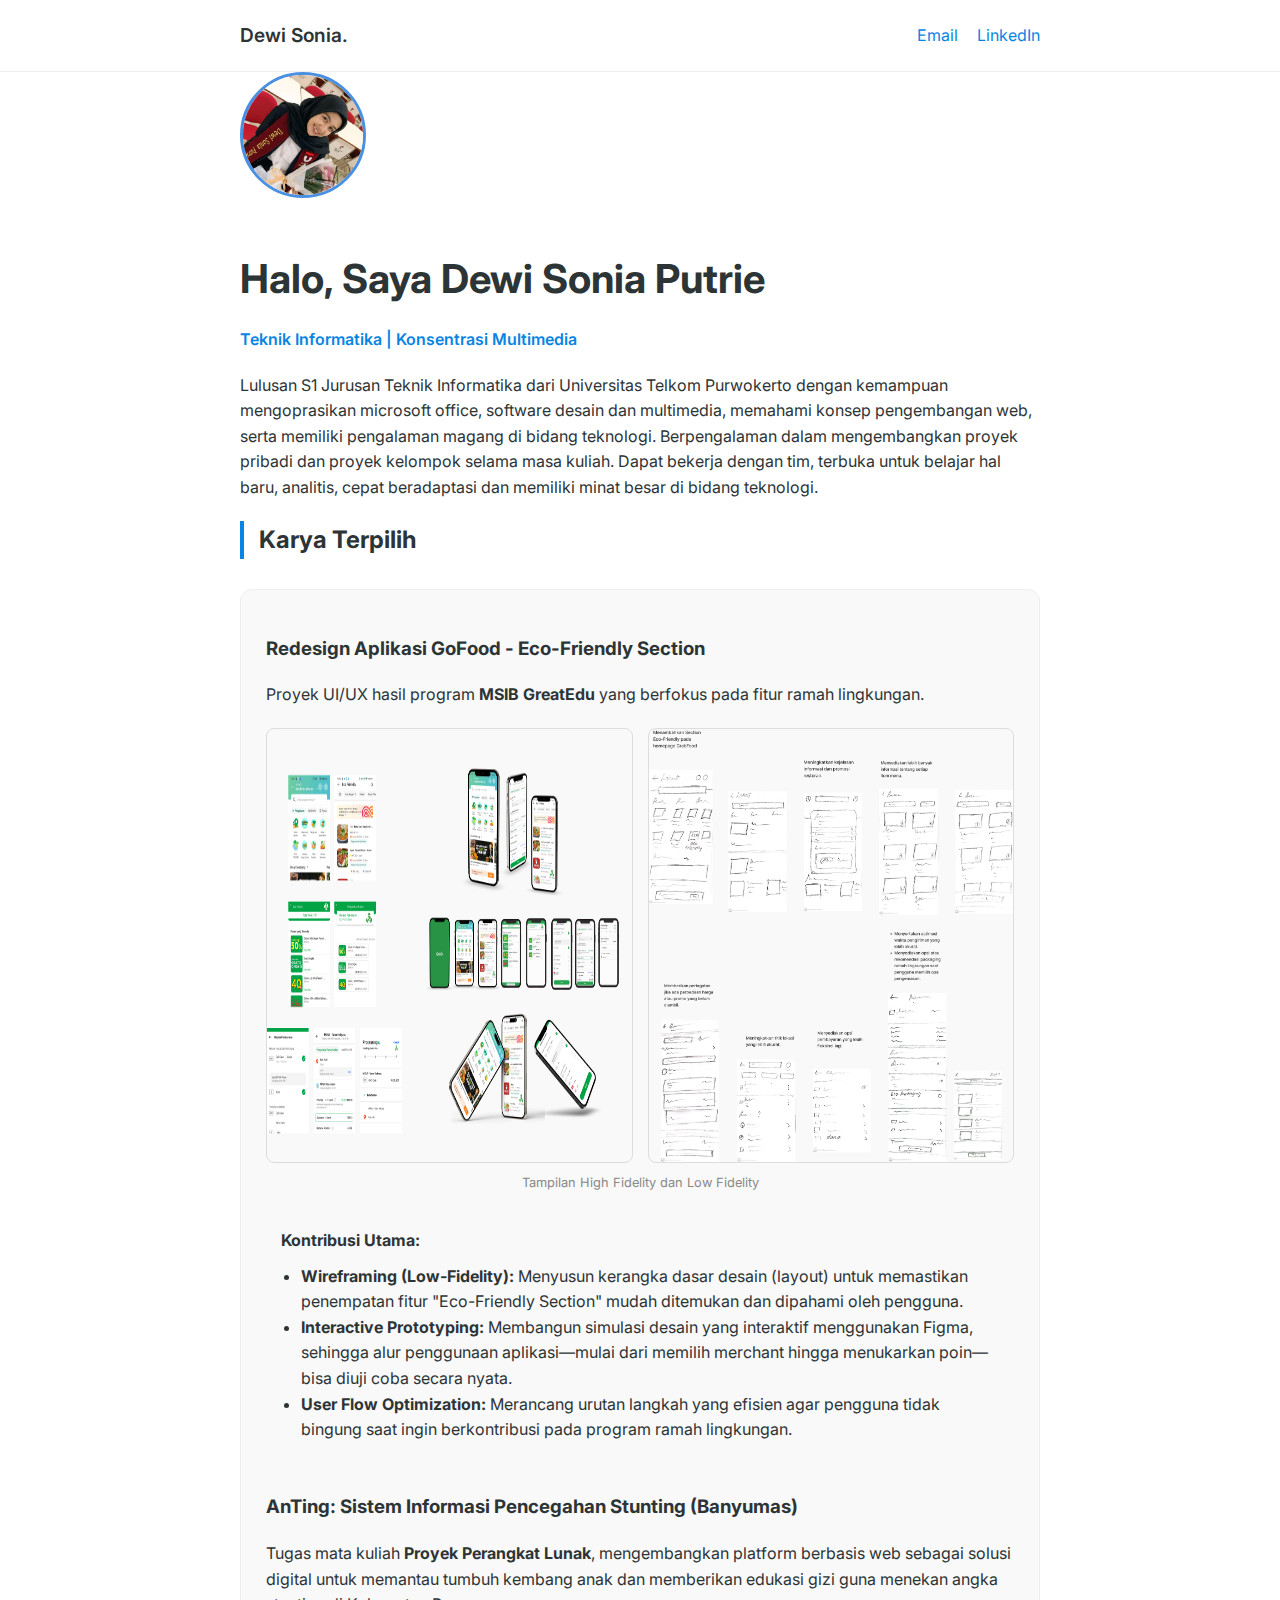
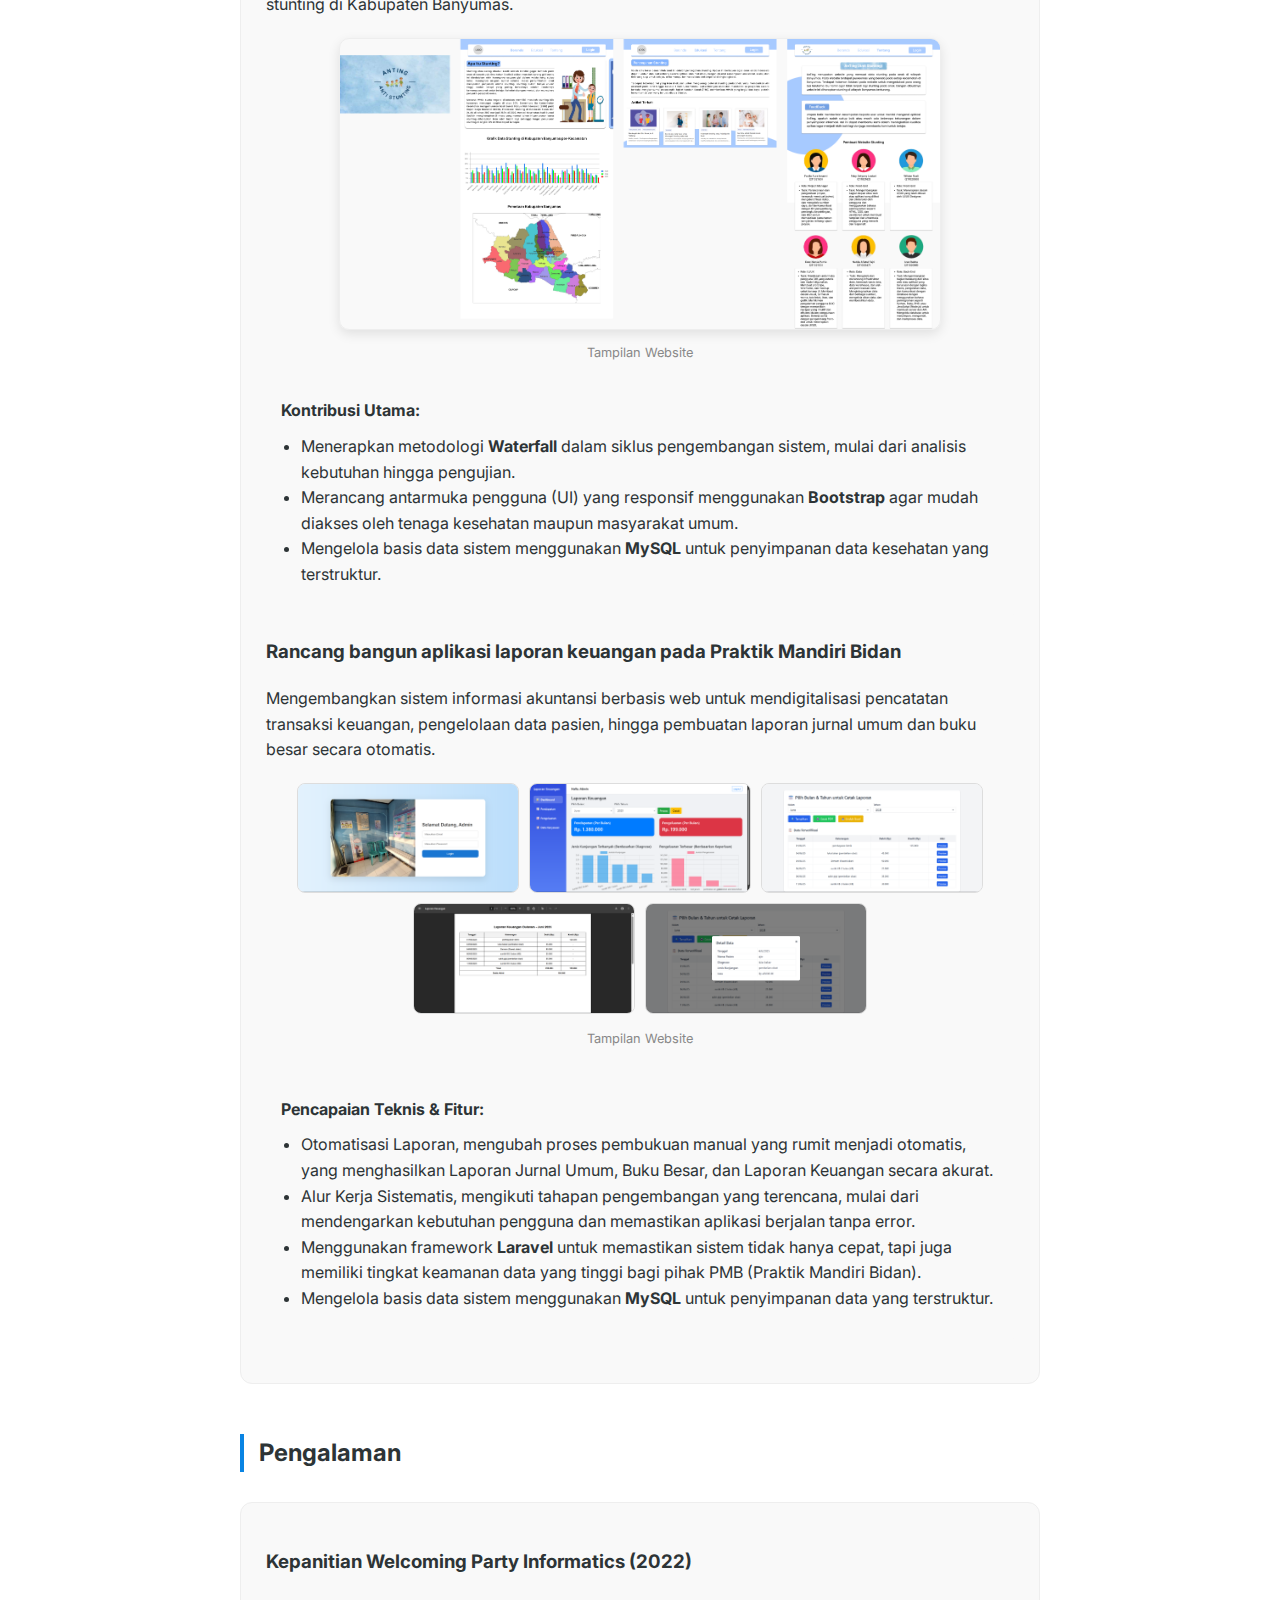
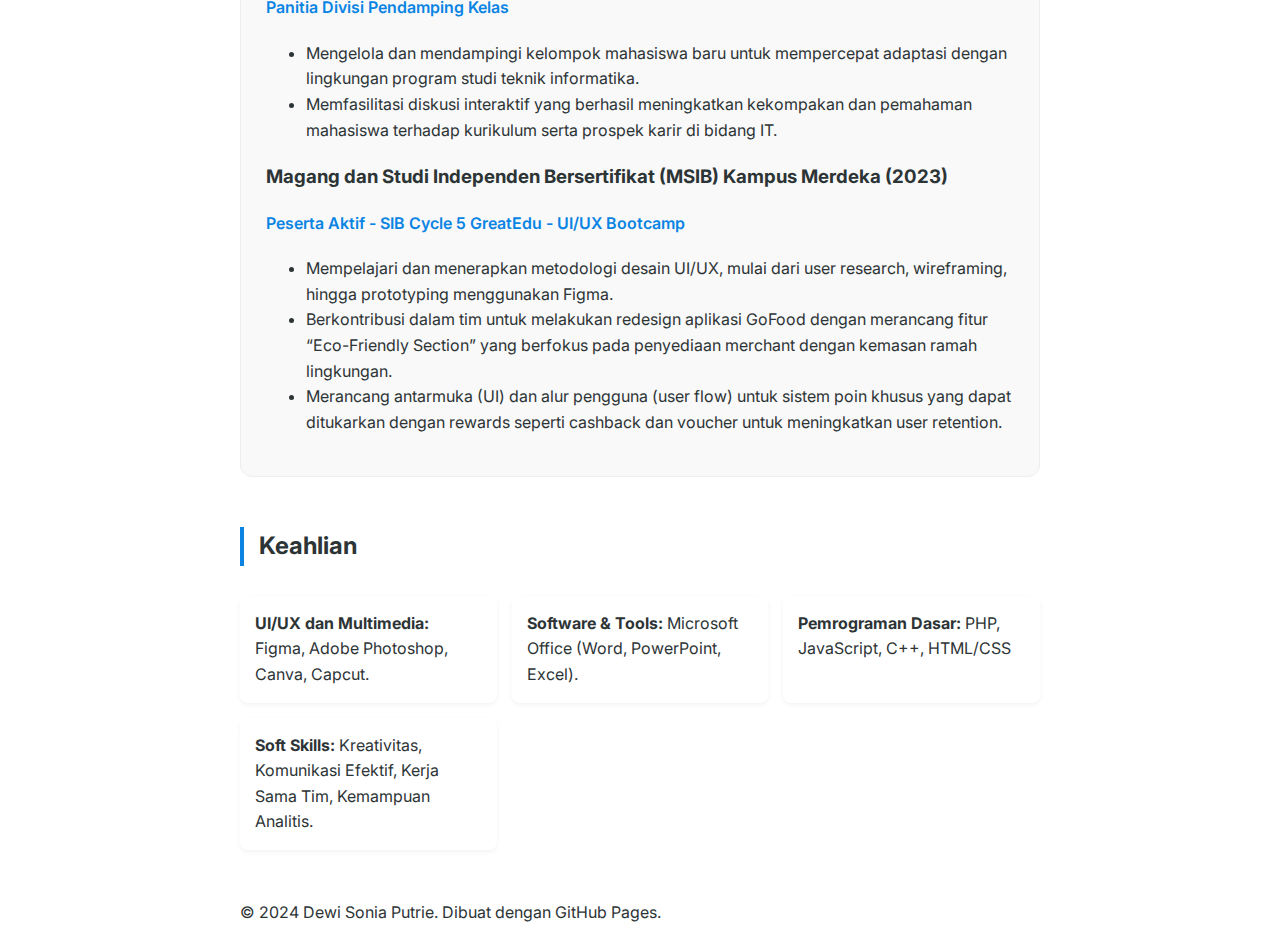
<file: index.html>
<!DOCTYPE html>
<html lang="id">
<head>
    <meta charset="UTF-8">
    <meta name="viewport" content="width=device-width, initial-scale=1.0">
    <title>Dewi Sonia Putrie | Portofolio</title>
    <link rel="stylesheet" href="style.css">
    <link href="https://fonts.googleapis.com/css2?family=Inter:wght@300;400;600&display=swap" rel="stylesheet">
</head>
<body>
    <nav>
        <div class="container">
            <span class="logo">Dewi Sonia.</span>
            <div class="contact-links">
                <a href="mailto:dewisoniaputrie@gmail.com">Email</a>
                <a href="https://www.linkedin.com/in/dewi-sonia-putrie-aa0533281/">LinkedIn</a>
            </div>
        </div>
    </nav>

    <header class="container">
        <img src="Profil.jpeg" alt="Dewi Sonia" style="width: 120px; height: 120px; border-radius: 50%; object-fit: cover; margin-bottom: 15px; border: 3px solid #4a90e2;">
        <h1>Halo, Saya Dewi Sonia Putrie</h1>
        <p class="subtitle">Teknik Informatika | Konsentrasi Multimedia </p>
        <p class="bio">Lulusan S1 Jurusan Teknik Informatika dari Universitas Telkom Purwokerto dengan kemampuan mengoprasikan microsoft office, software desain dan multimedia, memahami konsep pengembangan web, serta memiliki pengalaman magang di bidang teknologi. Berpengalaman dalam mengembangkan proyek pribadi dan proyek kelompok selama masa kuliah. Dapat bekerja dengan tim, terbuka untuk belajar hal baru, analitis, cepat beradaptasi dan memiliki minat besar di bidang teknologi.</p>
    </header>

    <main class="container">
        <section id="projects">
            <h2>Karya Terpilih</h2>
            <div class="card">
                <h3>Redesign Aplikasi GoFood - Eco-Friendly Section</h3>
                <p>Proyek UI/UX hasil program <strong>MSIB GreatEdu</strong> yang berfokus pada fitur ramah lingkungan.</p>
                
                <div style="margin: 20px 0;">
                    <div style="display: flex; gap: 15px; flex-wrap: wrap;">
                        <img src="high fidelity.png" alt="Sketsa" style="flex: 1; min-width: 250px; border-radius: 8px; border: 1px solid #ddd;">
                        <img src="low fidelity.png" alt="Hasil Akhir" style="flex: 1; min-width: 250px; border-radius: 8px; border: 1px solid #ddd;">
                    </div>
                    <p style="font-size: 0.8rem; color: #888; margin-top: 10px; text-align: center;">Tampilan High Fidelity dan Low Fidelity</p>
                </div>
                <div style="background: #f9f9f9; padding: 15px; border-radius: 8px; margin-bottom: 15px;">
                    <strong>Kontribusi Utama:</strong>
                    <ul style="padding-left: 20px; margin-top: 10px;">
                        <li><strong>Wireframing (Low-Fidelity):</strong> Menyusun kerangka dasar desain (layout) untuk memastikan penempatan fitur "Eco-Friendly Section" mudah ditemukan dan dipahami oleh pengguna.</li>
                        <li><strong>Interactive Prototyping:</strong> Membangun simulasi desain yang interaktif menggunakan Figma, sehingga alur penggunaan aplikasi—mulai dari memilih merchant hingga menukarkan poin—bisa diuji coba secara nyata.</li>
                        <li><strong>User Flow Optimization:</strong> Merancang urutan langkah yang efisien agar pengguna tidak bingung saat ingin berkontribusi pada program ramah lingkungan.</li>
                    </ul>
                </div>
                
                <h3>AnTing: Sistem Informasi Pencegahan Stunting (Banyumas)</h3>
                <p>Tugas mata kuliah <strong>Proyek Perangkat Lunak</strong>, mengembangkan platform berbasis web sebagai solusi digital untuk memantau tumbuh kembang anak dan memberikan edukasi gizi guna menekan angka stunting di Kabupaten Banyumas.</p>
                
                <div style="text-align: center; margin: 20px 0;">
                    <img src="anting.png" alt="Preview Website AnTing" style="width: 100%; max-width: 600px; border-radius: 10px; box-shadow: 0 4px 12px rgba(0,0,0,0.1); border: 1px solid #eee;">
                    <p style="font-size: 0.8rem; color: #888; margin-top: 5px;">Tampilan Website</p>
                </div>
                <div style="background: #f9f9f9; padding: 15px; border-radius: 8px; margin-bottom: 15px;">
                    <strong>Kontribusi Utama:</strong>
                    <ul style="padding-left: 20px; margin-top: 10px;">
                        <li>Menerapkan metodologi <strong>Waterfall</strong> dalam siklus pengembangan sistem, mulai dari analisis kebutuhan hingga pengujian.</li>
                        <li>Merancang antarmuka pengguna (UI) yang responsif menggunakan <strong>Bootstrap</strong> agar mudah diakses oleh tenaga kesehatan maupun masyarakat umum.</li>
                        <li>Mengelola basis data sistem menggunakan <strong>MySQL</strong> untuk penyimpanan data kesehatan yang terstruktur.</li>
                    </ul>
                </div>

                <h3>Rancang bangun aplikasi laporan keuangan pada Praktik Mandiri Bidan</h3>
                <p>Mengembangkan sistem informasi akuntansi berbasis web untuk mendigitalisasi pencatatan transaksi keuangan, pengelolaan data pasien, hingga pembuatan laporan jurnal umum dan buku besar secara otomatis.</p>
                
                <div style="text-align: center; margin: 20px 0; display: flex; justify-content: center; gap: 10px; flex-wrap: wrap;">
                    <img src="TA1.png" alt="Sketsa" style="width: 220px; border-radius: 8px; border: 1px solid #ddd;">
                    <img src="TA2.png" alt="Hasil Akhir" style="width: 220px; border-radius: 8px; border: 1px solid #ddd;">
                    <img src="TA3.png" alt="Sketsa" style="width: 220px; border-radius: 8px; border: 1px solid #ddd;">
                    <img src="TA4.png" alt="Hasil Akhir" style="width: 220px; border-radius: 8px; border: 1px solid #ddd;">
                    <img src="TA5.png" alt="Sketsa" style="width: 220px; border-radius: 8px; border: 1px solid #ddd;">
                    <p style="width: 100%; font-size: 0.8rem; color: #888; margin-top: 5px;">Tampilan Website</p>
                </div>
                <div style="background: #f9f9f9; padding: 15px; border-radius: 8px; margin-bottom: 15px;">
                    <strong>Pencapaian Teknis & Fitur:</strong>
                    <ul style="padding-left: 20px; margin-top: 10px;">
                        <li>Otomatisasi Laporan,</strong> mengubah proses pembukuan manual yang rumit menjadi otomatis, yang menghasilkan Laporan Jurnal Umum, Buku Besar, dan Laporan Keuangan secara akurat.</li>
                        <li>Alur Kerja Sistematis,</strong> mengikuti tahapan pengembangan yang terencana, mulai dari mendengarkan kebutuhan pengguna dan memastikan aplikasi berjalan tanpa error.</li>
                        <li>Menggunakan framework <strong>Laravel</strong> untuk memastikan sistem tidak hanya cepat, tapi juga memiliki tingkat keamanan data yang tinggi bagi pihak PMB (Praktik Mandiri Bidan).</li>
                        <li>Mengelola basis data sistem menggunakan <strong>MySQL</strong> untuk penyimpanan data yang terstruktur.</li>
                    </ul>
                </div>
            </div>
        </section>
        <section id="experience">
            <h2>Pengalaman </h2>
            <div class="card">
                <h3>Kepanitian Welcoming Party Informatics (2022)</h3>
                <p class="subtitle">Panitia Divisi Pendamping Kelas</p>
                <ul>
                    <li>Mengelola dan mendampingi kelompok mahasiswa baru untuk mempercepat adaptasi dengan lingkungan program studi teknik informatika.</li>
                    <li>Memfasilitasi diskusi interaktif yang berhasil meningkatkan kekompakan dan pemahaman mahasiswa terhadap kurikulum serta prospek karir di bidang IT.</li>
                </ul>
                <h3>Magang dan Studi Independen Bersertifikat (MSIB) Kampus Merdeka (2023)</h3>
                <p class="subtitle">Peserta Aktif - SIB Cycle 5 GreatEdu - UI/UX Bootcamp</p>
                <ul>
                    <li>Mempelajari dan menerapkan metodologi desain UI/UX, mulai dari user research, wireframing, hingga prototyping menggunakan Figma.</li>
                    <li>Berkontribusi dalam tim untuk melakukan redesign aplikasi GoFood dengan merancang fitur “Eco-Friendly Section” yang berfokus pada penyediaan merchant dengan kemasan ramah lingkungan.</li>
                    <li>Merancang antarmuka (UI) dan alur pengguna (user flow) untuk sistem poin khusus yang dapat ditukarkan dengan rewards seperti cashback dan voucher untuk meningkatkan user retention.</li>
                </ul>
            </div>
        </section>

        <section id="skills">
            <h2>Keahlian</h2>
            <div class="skill-grid">
                <div class="skill-item"><strong>UI/UX dan Multimedia:</strong> Figma, Adobe Photoshop, Canva, Capcut.</div>
                <div class="skill-item"><strong>Software & Tools:</strong> Microsoft Office (Word, PowerPoint, Excel).</div>
                <div class="skill-item"><strong>Pemrograman Dasar:</strong> PHP, JavaScript, C++, HTML/CSS</div>
                <div class="skill-item"><strong>Soft Skills:</strong> Kreativitas, Komunikasi Efektif, Kerja Sama Tim, Kemampuan Analitis.</div>
            </div>
        </section>
    </main>

    <footer class="container">
        <p>&copy; 2024 Dewi Sonia Putrie. Dibuat dengan GitHub Pages.</p>
    </footer>
</body>

</html>
</file>
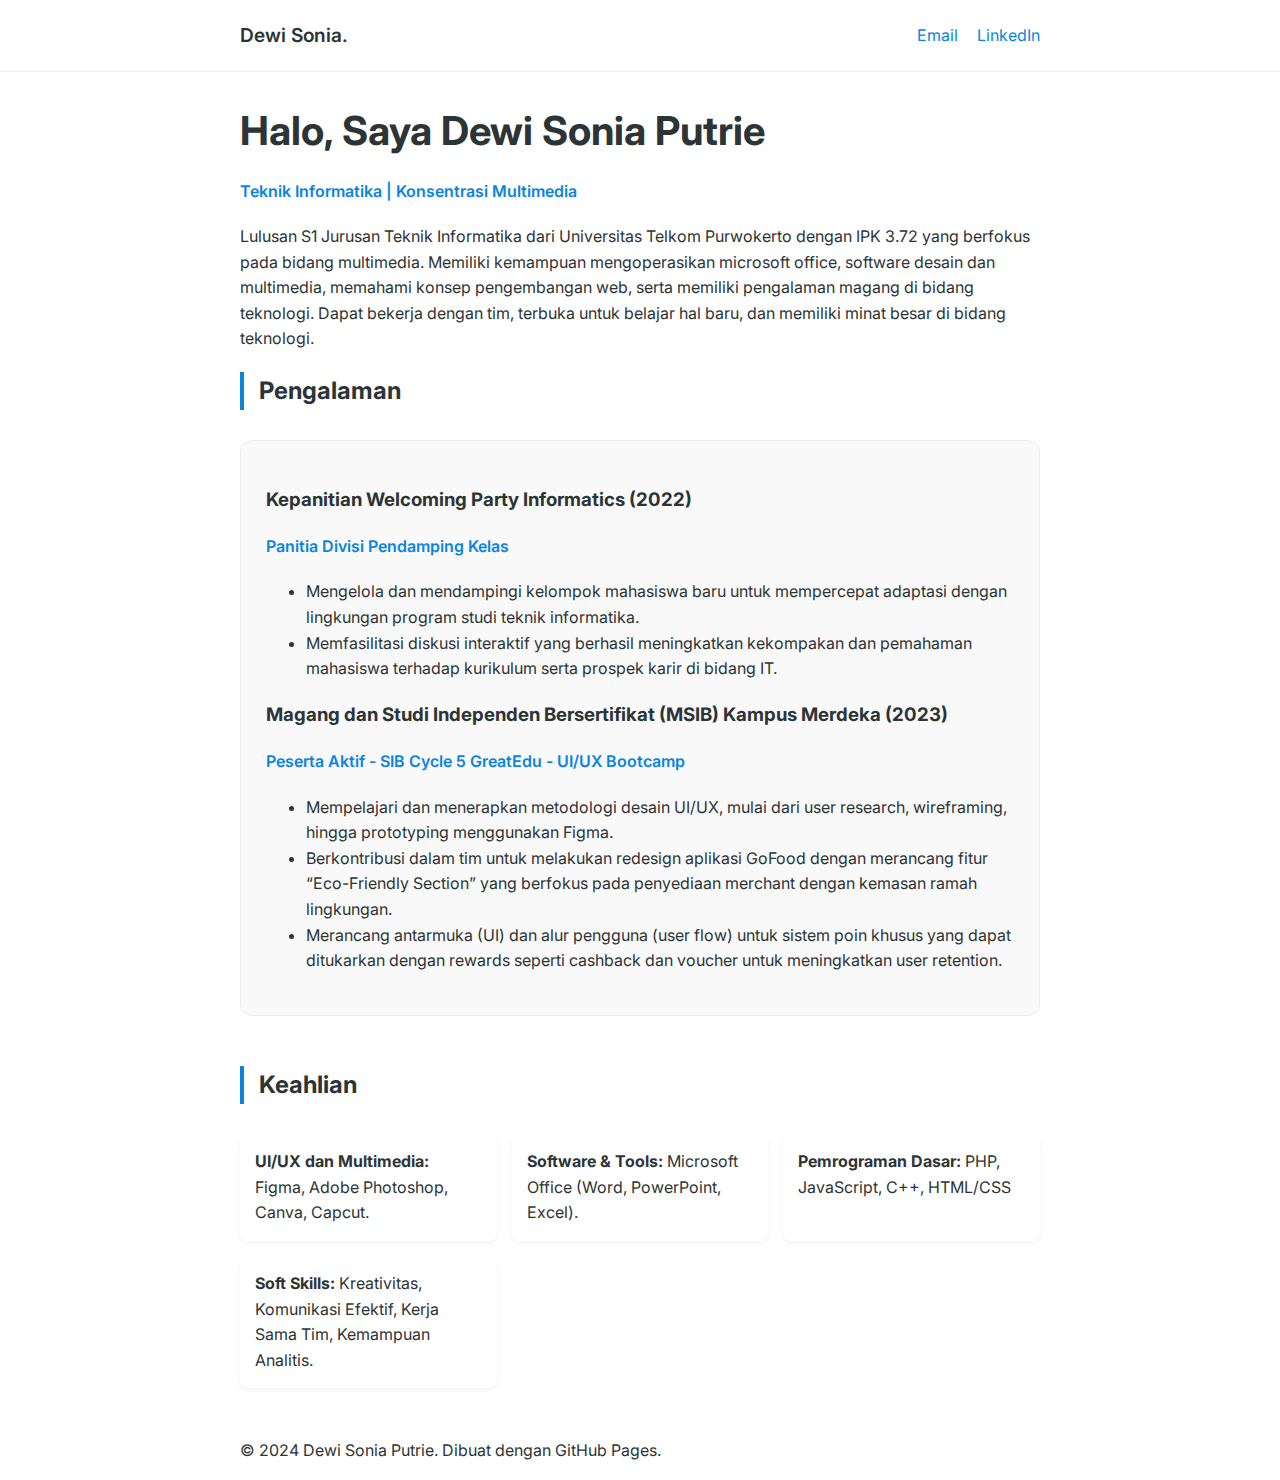
<file: Portofolio - Dewi Sonia Putrie/index.html>
<!DOCTYPE html>
<html lang="id">
<head>
    <meta charset="UTF-8">
    <meta name="viewport" content="width=device-width, initial-scale=1.0">
    <title>Dewi Sonia Putrie | Portofolio</title>
    <link rel="stylesheet" href="style.css">
    <link href="https://fonts.googleapis.com/css2?family=Inter:wght@300;400;600&display=swap" rel="stylesheet">
</head>
<body>
    <nav>
        <div class="container">
            <span class="logo">Dewi Sonia.</span>
            <div class="contact-links">
                <a href="mailto:dewisonia093@gmail.com">Email</a>
                <a href="https://www.linkedin.com/in/dewi-sonia-putrie-aa0533281/">LinkedIn</a>
            </div>
        </div>
    </nav>

    <header class="container">
        <h1>Halo, Saya Dewi Sonia Putrie</h1>
        <p class="subtitle">Teknik Informatika | Konsentrasi Multimedia </p>
        <p class="bio">Lulusan S1 Jurusan Teknik Informatika dari Universitas Telkom Purwokerto dengan IPK 3.72 yang berfokus pada bidang multimedia. Memiliki kemampuan mengoperasikan microsoft office, software desain dan multimedia, memahami konsep pengembangan web, serta memiliki pengalaman magang di bidang teknologi. Dapat bekerja dengan tim, terbuka untuk belajar hal baru, dan memiliki minat besar di bidang teknologi.</p>
    </header>

    <main class="container">
        <section id="experience">
            <h2>Pengalaman </h2>
            <div class="card">
                <h3>Kepanitian Welcoming Party Informatics (2022)</h3>
                <p class="subtitle">Panitia Divisi Pendamping Kelas</p>
                <ul>
                    <li>Mengelola dan mendampingi kelompok mahasiswa baru untuk mempercepat adaptasi dengan lingkungan program studi teknik informatika.</li>
                    <li>Memfasilitasi diskusi interaktif yang berhasil meningkatkan kekompakan dan pemahaman mahasiswa terhadap kurikulum serta prospek karir di bidang IT.</li>
                </ul>
                <h3>Magang dan Studi Independen Bersertifikat (MSIB) Kampus Merdeka (2023)</h3>
                <p class="subtitle">Peserta Aktif - SIB Cycle 5 GreatEdu - UI/UX Bootcamp</p>
                <ul>
                    <li>Mempelajari dan menerapkan metodologi desain UI/UX, mulai dari user research, wireframing, hingga prototyping menggunakan Figma.</li>
                    <li>Berkontribusi dalam tim untuk melakukan redesign aplikasi GoFood dengan merancang fitur “Eco-Friendly Section” yang berfokus pada penyediaan merchant dengan kemasan ramah lingkungan.</li>
                    <li>Merancang antarmuka (UI) dan alur pengguna (user flow) untuk sistem poin khusus yang dapat ditukarkan dengan rewards seperti cashback dan voucher untuk meningkatkan user retention.</li>
                </ul>
            </div>
        </section>

        <section id="skills">
            <h2>Keahlian</h2>
            <div class="skill-grid">
                <div class="skill-item"><strong>UI/UX dan Multimedia:</strong> Figma, Adobe Photoshop, Canva, Capcut.</div>
                <div class="skill-item"><strong>Software & Tools:</strong> Microsoft Office (Word, PowerPoint, Excel).</div>
                <div class="skill-item"><strong>Pemrograman Dasar:</strong> PHP, JavaScript, C++, HTML/CSS</div>
                <div class="skill-item"><strong>Soft Skills:</strong> Kreativitas, Komunikasi Efektif, Kerja Sama Tim, Kemampuan Analitis.</div>
            </div>
        </section>
    </main>

    <footer class="container">
        <p>&copy; 2024 Dewi Sonia Putrie. Dibuat dengan GitHub Pages.</p>
    </footer>
</body>
</html>
</file>
<file: style.css>
:root {
    --primary: #2d3436;
    --accent: #0984e3;
    --text: #636e72;
    --bg: #ffffff;
}

body {
    font-family: 'Inter', sans-serif;
    line-height: 1.6;
    color: var(--primary);
    background: var(--bg);
    margin: 0;
    padding: 0;
}

.container {
    max-width: 800px;
    margin: 0 auto;
    padding: 0 20px;
}

nav {
    padding: 20px 0;
    border-bottom: 1px solid #eee;
}

nav .container {
    display: flex;
    justify-content: space-between;
    align-items: center;
}

.logo { font-weight: 600; font-size: 1.2rem; }

header { padding: 80px 20px; }

h1 { font-size: 2.5rem; margin-bottom: 10px; }

.subtitle { color: var(--accent); font-weight: 600; margin-bottom: 20px; }

section { margin-bottom: 50px; }

h2 { border-left: 4px solid var(--accent); padding-left: 15px; margin-bottom: 30px; }

.card {
    background: #f9f9f9;
    padding: 25px;
    border-radius: 12px;
    border: 1px solid #eee;
}

.skill-grid {
    display: grid;
    grid-template-columns: repeat(auto-fit, minmax(200px, 1fr));
    gap: 15px;
}

.skill-item {
    background: #fff;
    padding: 15px;
    border-radius: 8px;
    box-shadow: 0 2px 5px rgba(0,0,0,0.05);
}

a { color: var(--accent); text-decoration: none; margin-left: 15px; }
a:hover { text-decoration: underline; }
</file>
<file: Portofolio - Dewi Sonia Putrie/style.css>
:root {
    --primary: #2d3436;
    --accent: #0984e3;
    --text: #636e72;
    --bg: #ffffff;
}

body {
    font-family: 'Inter', sans-serif;
    line-height: 1.6;
    color: var(--primary);
    background: var(--bg);
    margin: 0;
    padding: 0;
}

.container {
    max-width: 800px;
    margin: 0 auto;
    padding: 0 20px;
}

nav {
    padding: 20px 0;
    border-bottom: 1px solid #eee;
}

nav .container {
    display: flex;
    justify-content: space-between;
    align-items: center;
}

.logo { font-weight: 600; font-size: 1.2rem; }

header { padding: 80px 20px; }

h1 { font-size: 2.5rem; margin-bottom: 10px; }

.subtitle { color: var(--accent); font-weight: 600; margin-bottom: 20px; }

section { margin-bottom: 50px; }

h2 { border-left: 4px solid var(--accent); padding-left: 15px; margin-bottom: 30px; }

.card {
    background: #f9f9f9;
    padding: 25px;
    border-radius: 12px;
    border: 1px solid #eee;
}

.skill-grid {
    display: grid;
    grid-template-columns: repeat(auto-fit, minmax(200px, 1fr));
    gap: 15px;
}

.skill-item {
    background: #fff;
    padding: 15px;
    border-radius: 8px;
    box-shadow: 0 2px 5px rgba(0,0,0,0.05);
}

a { color: var(--accent); text-decoration: none; margin-left: 15px; }
a:hover { text-decoration: underline; }
</file>
